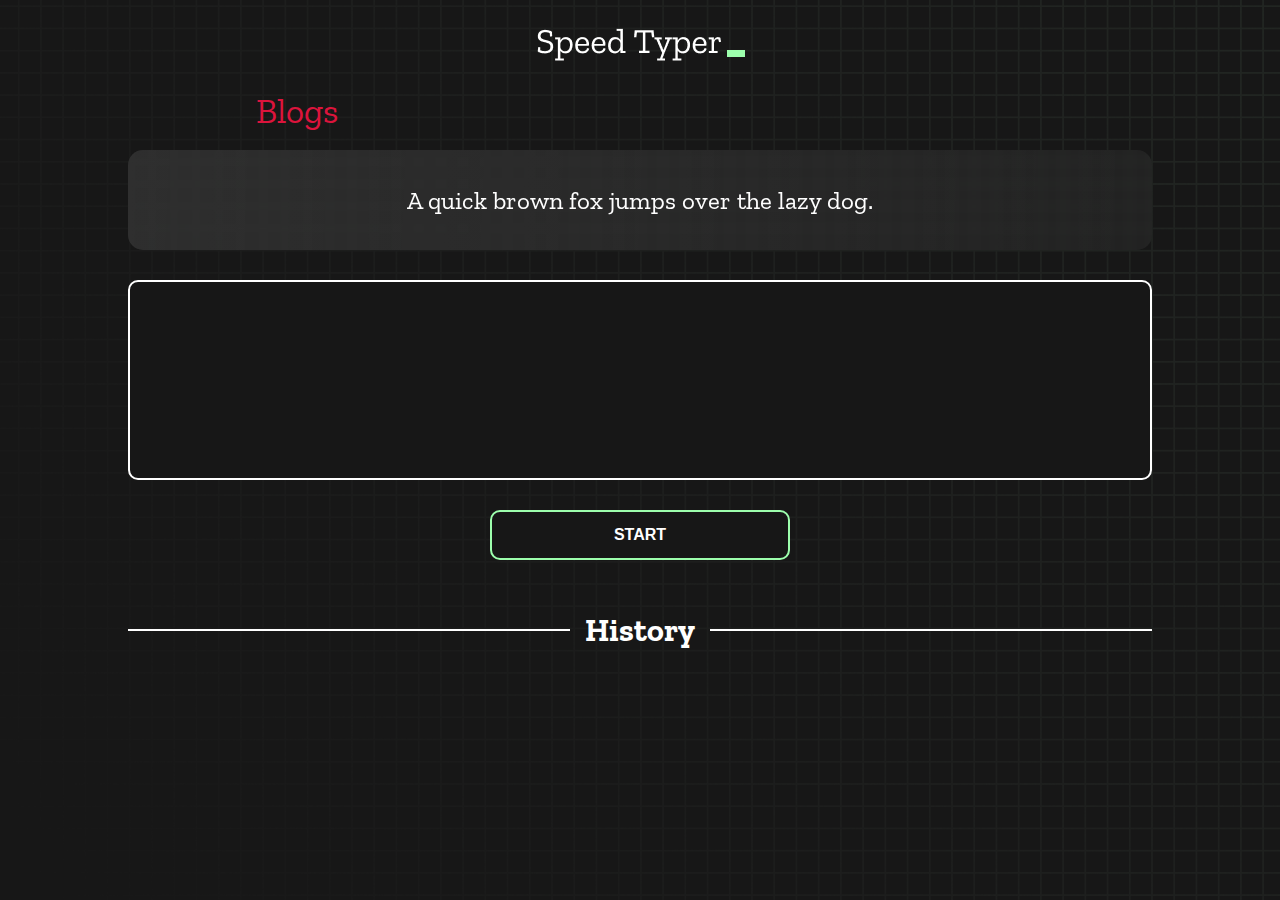
<file: index.html>
<!DOCTYPE html>
<html lang="en">
  <head>
    <meta charset="UTF-8" />
    <meta http-equiv="X-UA-Compatible" content="IE=edge" />
    <meta name="viewport" content="width=device-width, initial-scale=1.0" />
    <title>Type Monster</title>
    <link rel="stylesheet" href="styles.css" />
    <link rel="preconnect" href="https://fonts.googleapis.com" />
    <link rel="preconnect" href="https://fonts.gstatic.com" crossorigin />
    <link
      href="https://fonts.googleapis.com/css2?family=Zilla+Slab:wght@300;400;500&display=swap"
      rel="stylesheet"
    />
  </head>
  <body>
      <!-- Sec-01: Headings -->
      <header>
        <div>
          <h1 class="title"><img src="./logo.png" /></h1>
        </div>
          <div class="hc">
              <div class="hi">
                  <a href="/blog.html">Blogs</a>
              </div>
              <div id="show-time">

              </div>
          </div>
      </header>
    <!-- sec-01: main contents.. -->
<main>
    <div class="box-container">
          <!-- Questions: -->
          <div id="question"></div>

           <!-- Display: -->
          <div id="display" class="inactive">

          </div>

          <!-- Start button: -->
          <div class="buttons">
            <button type="button" id="start">START</button>
          </div>

          <!-- Divider container: -->
          <div class="divider-container">
            <div class="line"></div>
            <h1 class="title2">History</h1>
            <div class="line"></div>
          </div>

          <!-- History container: -->
          <div id="histories"></div>
    </div>

    <!-- Countdown: -->
    <div id="countdown-display-container">
      <div id="countdown"></div>
    </div>
    <!-- Modal Elements -->
    <div id="modal-background" class="hidden"></div>
    <div id="result" class="hidden"></div>
</main>

    <script src="./history.js"></script>
    <script src="./script.js"></script>
  </body>
</html>
</file>
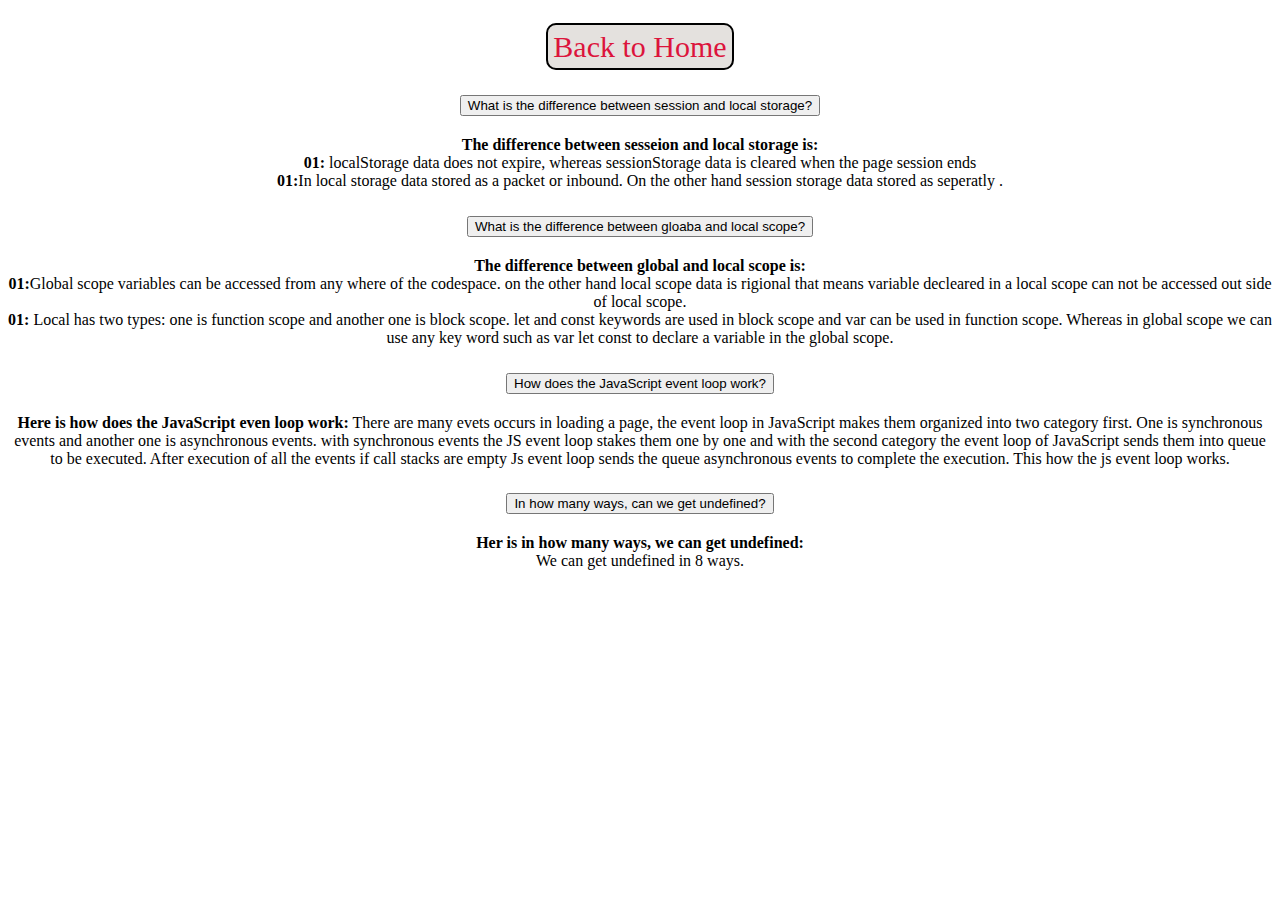
<file: blog.html>
<!DOCTYPE html>
<html lang="en">
<head>
    <meta charset="UTF-8">
    <meta http-equiv="X-UA-Compatible" content="IE=edge">
    <meta name="viewport" content="width=device-width, initial-scale=1.0">
    <title>Type monster blogs</title>
    <link rel="stylesheet" href="blog.css">
    <!-- bootstrap liked -->
    <link href="https://cdn.jsdelivr.net/npm/bootstrap@5.2.3/dist/css/bootstrap.min.css" rel="stylesheet" integrity="sha384-rbsA2VBKQhggwzxH7pPCaAqO46MgnOM80zW1RWuH61DGLwZJEdK2Kadq2F9CUG65" crossorigin="anonymous">
</head>
<body>
    <!-- Sec-01: Heading -->
    <header>
        <div class="hc">
            <a title="Click here to go back." href="/index.html">Back to Home</a>
        </div>
    </header>
<main>
     <!-- Sec 01: blogs -->
     <section id="bc" class=" container bc">
        <div class=" blog">
            <div class="accordion " id="accordionExample">
                <div class="accordion-item">
                  <h2 class="accordion-header" id="headingOne">
                    <button class="accordion-button" type="button" data-bs-toggle="collapse" data-bs-target="#collapseOne" aria-expanded="true" aria-controls="collapseOne">
                      What is the difference between session and local storage?
                    </button>
                  </h2>
                  <div id="collapseOne" class="accordion-collapse collapse show" aria-labelledby="headingOne" data-bs-parent="#accordionExample">
                    <div class="accordion-body">
                      <strong>The difference between sesseion and local storage is:</strong> <br>
                     <strong> 01:</strong> localStorage data does not expire, whereas sessionStorage data is cleared when the page session ends <br>
                     <strong>01:</strong>In local storage data stored as a packet or inbound. On the other hand session storage data stored as seperatly . 
                      
                    </div>
                  </div>
                </div>
                <div class="accordion-item">
                  <h2 class="accordion-header" id="headingTwo">
                    <button class="accordion-button collapsed" type="button" data-bs-toggle="collapse" data-bs-target="#collapseTwo" aria-expanded="false" aria-controls="collapseTwo">
                      What is the difference between gloaba and local scope?
                    </button>
                  </h2>
                  <div id="collapseTwo" class="accordion-collapse collapse" aria-labelledby="headingTwo" data-bs-parent="#accordionExample">
                    <div class="accordion-body">
                      <strong>The difference between global and local scope is:</strong><br>
                      <strong> 01:</strong>Global scope variables can be accessed from any where of the codespace. on the other hand local scope data is rigional that means variable decleared in a local scope can not be accessed out side of local scope. <br>
                     <strong>01:</strong> Local has two types: one is function scope and another one is block scope. let and const keywords are used in block scope and var can be used in function scope. Whereas in global scope we can use any key word such as var let const to declare a variable in the global scope.
                    </div>
                  </div>
                </div>
                <div class="accordion-item">
                  <h2 class="accordion-header" id="headingThree">
                    <button class="accordion-button collapsed" type="button" data-bs-toggle="collapse" data-bs-target="#collapseThree" aria-expanded="false" aria-controls="collapseThree">
                      How does the JavaScript event loop work?
                    </button>
                  </h2>
                  <div id="collapseThree" class="accordion-collapse collapse" aria-labelledby="headingThree" data-bs-parent="#accordionExample">
                    <div class="accordion-body">
                      <strong>Here is how does the JavaScript even loop work:</strong> There are many evets occurs in loading a page,  the event loop in JavaScript makes them organized into two category first. One is synchronous events and another one is asynchronous events. with synchronous events the JS event loop stakes them one by one and with the second category the event loop of JavaScript sends them into queue to be executed. After execution of all the events if call stacks are empty Js event loop sends the queue asynchronous events to complete the execution. This how the js event loop works. 
                    </div>
                  </div>
                </div>
                <div class="accordion-item">
                  <h2 class="accordion-header" id="headingThree">
                    <button class="accordion-button collapsed" type="button" data-bs-toggle="collapse" data-bs-target="#collapseThree" aria-expanded="false" aria-controls="collapseThree">
                      In how many ways, can we get undefined?
                    </button>
                  </h2>
                  <div id="collapseThree" class="accordion-collapse collapse" aria-labelledby="headingThree" data-bs-parent="#accordionExample">
                    <div class="accordion-body">
                      <strong>Her is in how many ways, we can get undefined: </strong><br>
                      We can get undefined in 8 ways.
                    </div>
                  </div>
                </div>
              </div>
        </div>
    </section> 
</main>

    <!--Js and bootstrap Js liked: -->
    <script src="https://cdn.jsdelivr.net/npm/bootstrap@5.2.3/dist/js/bootstrap.bundle.min.js" integrity="sha384-kenU1KFdBIe4zVF0s0G1M5b4hcpxyD9F7jL+jjXkk+Q2h455rYXK/7HAuoJl+0I4" crossorigin="anonymous"></script>
    <script src="/blog.js"></script>
</body>
</html>
</file>
<file: styles.css>
* {
  padding: 0;
  margin: 0;
  box-sizing: border-box;
}

/* ----styles for headings----- */
header{
  margin-bottom: 80px;
}
.hc{
  display: flex;
  position: absolute;
  left: 20%;
}
.hi{
    margin-right: 350px;
    margin-bottom: 10px;
    font-size: 35px;

}
.hi>a {
  text-decoration: none;
  color: crimson;
}

body {
  background-image: url("./bg.png");
  background-size: cover;
  background-position: left top;
  font-family: "Zilla Slab", serif;
}

.box-container {
  width: 70%;
  margin: 0 auto;
}

#question {
  padding: 20px;
  height: 100px;
  display: flex;
  align-items: center;
  justify-content: center;
  color: white;
  font-size: 25px;
  border-radius: 15px;
  background: rgb(255, 255, 255);
  background: linear-gradient(
    92.49deg,
    rgba(255, 255, 255, 0.1) 0.18%,
    rgba(255, 255, 255, 0.05) 99.85%
  );
  backdrop-filter: blur(5px);
  margin-bottom: 30px;
}

#display {
  height: 200px;
  display: flex;
  flex-wrap: wrap;
  align-items: center;
  padding-left: 3rem;
  padding-right: 3rem;
  color: white;
  font-size: 32px;
  background-color: #171717;
  border: 2px solid #9dffad;
  border-radius: 10px;
}


#show-time{
  color: white;
  font-size: 30px;
}

.green {
  color: #9dffad;
}
.red {
  color: #eb6565;
}
.bold {
  font-weight: 700;
  color: crimson;
}
.inactive {
  border: 2px solid white !important;
}
.hidden {
  display: none;
}
.title {
  text-align: center;
  color: white;
  margin: 20px 0;
}

.divider-container {
  height: 80px;
  display: flex;
  justify-content: center;
  align-items: center;
  gap: 15px;
  margin: 0 auto;
}

.line {
  height: 2px;
  background: white;
  width: 100%;
}

.title2 {
  color: white;
  display: block;
}

/* Style for buttons: */
.buttons {
  display: flex;
  justify-content: center;
  margin: 30px 0;
}
button {
  padding: 10px 20px;
  font-size: 16px;
  font-weight: bold;
  width: 300px;
  height: 50px;
  color: white;
  background-color: #171717;
  border-radius: 10px;
  border: 2px solid #9dffad;
  cursor: pointer;
}

#histories {
  display: flex;
  flex-wrap: wrap;
  justify-content: space-around;
}

.card {
  width: 100%;
  height: 100%;
  padding: 50px;
  display: flex;
  justify-content: space-between;
  align-items: center;
  padding: 20px 30px;
  color: white;
  border-radius: 15px;
  background: rgb(255, 255, 255);
  background: linear-gradient(
    92.49deg,
    rgba(255, 255, 255, 0.1) 0.18%,
    rgba(255, 255, 255, 0.05) 99.85%
  );
  backdrop-filter: blur(5px);
  margin-bottom: 30px;
}
/* ----------Style for coundown elements------- */
#countdown {
  position: fixed;
  height: 100vh;
  width: 100vw;
  background-color: rgba(0, 0, 0, 0.8);
  top: 0;
  left: 0;
  align-items: center;
  justify-content: center;
  font-size: 3rem;
  color: white;
  display: none;
}

/* ---------Styles for Modals----------------- */
#result {
  position: fixed;
  top: 50%; 
  left: 50%;
  transform: translate(-50%, -50%);
  height: 250px;
  width: 400px;
  background-color: #171717;
  border-radius: 15px;
  border: 2px solid #9dffad;
  color: white;
  text-align: center;
  padding: 2rem;
}

#modal-background {
  background: rgb(255, 255, 255);
  background: linear-gradient(
    92.49deg,
    rgba(255, 255, 255, 0.1) 0.18%,
    rgba(255, 255, 255, 0.05) 99.85%
  );
  backdrop-filter: blur(5px);
  height: 100vh;
  width: 100%;
  position: fixed;
  top: 0;
}

/* ----------Styles for Media Query.----------- */

/* Query for mobile, tablet, etc. */
@media only screen and (max-width: 768px) {
  .box-container {
    padding: 0 20px;
    width: 99%;
  }
  .card {
    flex-direction: column;
    width: 95%;
  }
  #result{
    width: 90%;
  }
  .close-btn{
    margin-right: 10px;
  }
  #question{
      font-size: 20px;
      width: 95%;
      height: auto;
      margin-left: 10px;
  }
}
/* Query for larger device.: */
@media screen and (min-width: 769px) {
    .box-container{
        width: 80%;
    }
    #histories{
      display: grid;
      gap: 10px 10px;
      grid-template-columns: auto auto auto;
      margin-top: 50px;
      margin-bottom: 50px;
      width: 95%;
      margin-left: 20px;
    }
    .card{
      padding: 15px;
    }
    .element{
      margin: 10px;
    }
    #q-text{
      font-size: 7px;
    }
  
}
</file>
<file: blog.css>
/* ====styles for headings===== */
.hc{
   text-align: center;
   margin-top: 30px;
}
.hc a{
   text-align: center;
   font-size: 30px;
   text-decoration: none;
   border: 2px solid black;
   padding: 5px;
   border-radius: 10px;
   background-color: rgb(228, 225, 222);
   color: crimson;
}
/* =======styles for blog section===== */
.bc{
    margin-top: 25px;
    text-align: center;
}
</file>
